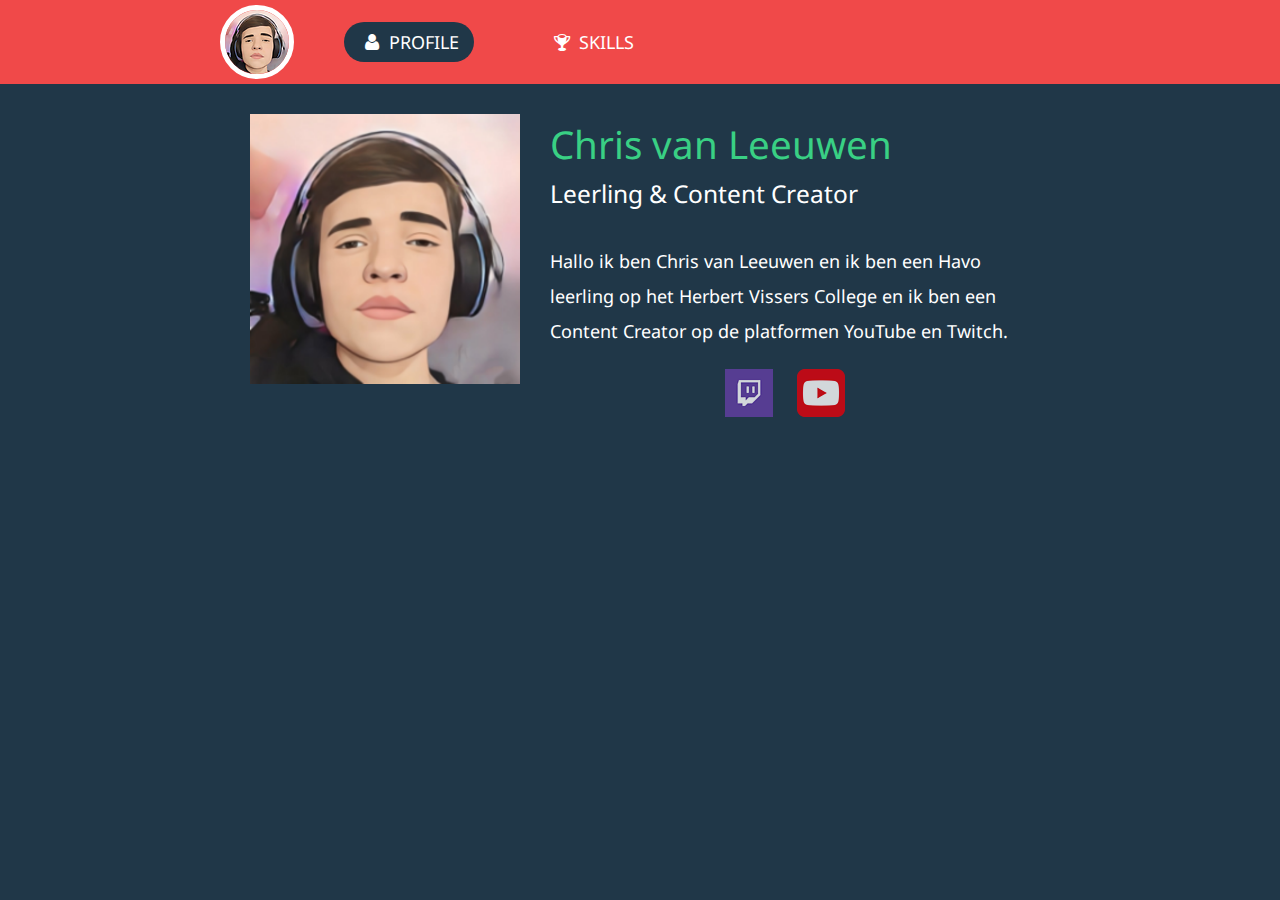
<file: index.html>
<!DOCTYPE html>
<html lang="en">
<head>
<title>Mini Portfolio</title>
<meta charset="utf-8">
<meta name="viewport" content="width=device-width, initial-scale=1.0">
<link href="css/bootstrap.css" rel="stylesheet">
<link href="css/style.css" rel="stylesheet">
<link href="font/css/fontello.css" rel="stylesheet">
<link href='http://fonts.googleapis.com/css?family=Droid+Sans:400,700' rel='stylesheet' type='text/css'>
</head>
<body>
<div class="navbar">
  <div class="navbar-inner">
    <div class="container"> <a class="btn btn-navbar" data-toggle="collapse" data-target=".nav-collapse"> <span class="icon-bar"></span> <span class="icon-bar"></span> <span class="icon-bar"></span> </a> <a class="brand" href="index.html"><img src="img/user.jpg" alt=""></a>
      <ul class="nav nav-collapse pull-left">
        <li><a href="index.html" class="active"><i class="icon-user"></i> Profile</a></li>
        <li><a href="skills.html"><i class="icon-trophy"></i> Skills</a></li>
      </ul>
      <div class="nav-collapse collapse"></div>
    </div>
  </div>
</div>
<div class="container profile">
  <div class="span3"> <img src="img/mini.png" alt=""> </div>
  <div class="span5">
    <h1>Chris van Leeuwen</h1>
    <h3>Leerling &amp; Content Creator</h3>
    <p> Hallo ik ben Chris van Leeuwen en ik ben een Havo leerling op het Herbert Vissers College en ik ben een Content Creator op de platformen YouTube en Twitch. </p>
    
</div>
<div class="row social">
  <ul class="social-icons">
    <li><a href="https://www.twitch.tv/e1ghty_" target="_blank"><img src="img/Twitch.png" alt=""></a></li>
    <li><a href="https://www.youtube.com/e1ghty_" target="_blank"><img src="img/YouTube.png" alt=""></a></li>
    
  </ul>
</div>
<div class="footer" href="css/bootstrap-responsive.css" rel="stylesheet" type="text/css">
  <div class="container">
    
    

</div>
<div id="myModal" class="modal hide fade" tabindex="-1" role="dialog" aria-labelledby="myModalLabel" aria-hidden="true">
  <div class="modal-header">
    <button type="button" class="close" data-dismiss="modal" aria-hidden="true">×</button>
    <h3 id="myModalLabel"><i class="icon-mail"></i> Contact Me</h3>
  </div>
  <div class="modal-body">
    <form action="#">
      <input type="text" placeholder="Yopur Name">
      <input type="text" placeholder="Your Email">
      <input type="text" placeholder="Website (Optional)">
      <textarea rows="3" style="width:80%"></textarea>
      <br>
      <button type="submit" class="btn btn-large"><i class="icon-paper-plane"></i> SUBMIT</button>
    </form>
  </div>
</div>
<script src="js/jquery-1.10.1.min.js"></script>
<script src="js/bootstrap.min.js"></script>
<script>
$('#myModal').modal('hidden')
</script>
</body>
</html>
</file>
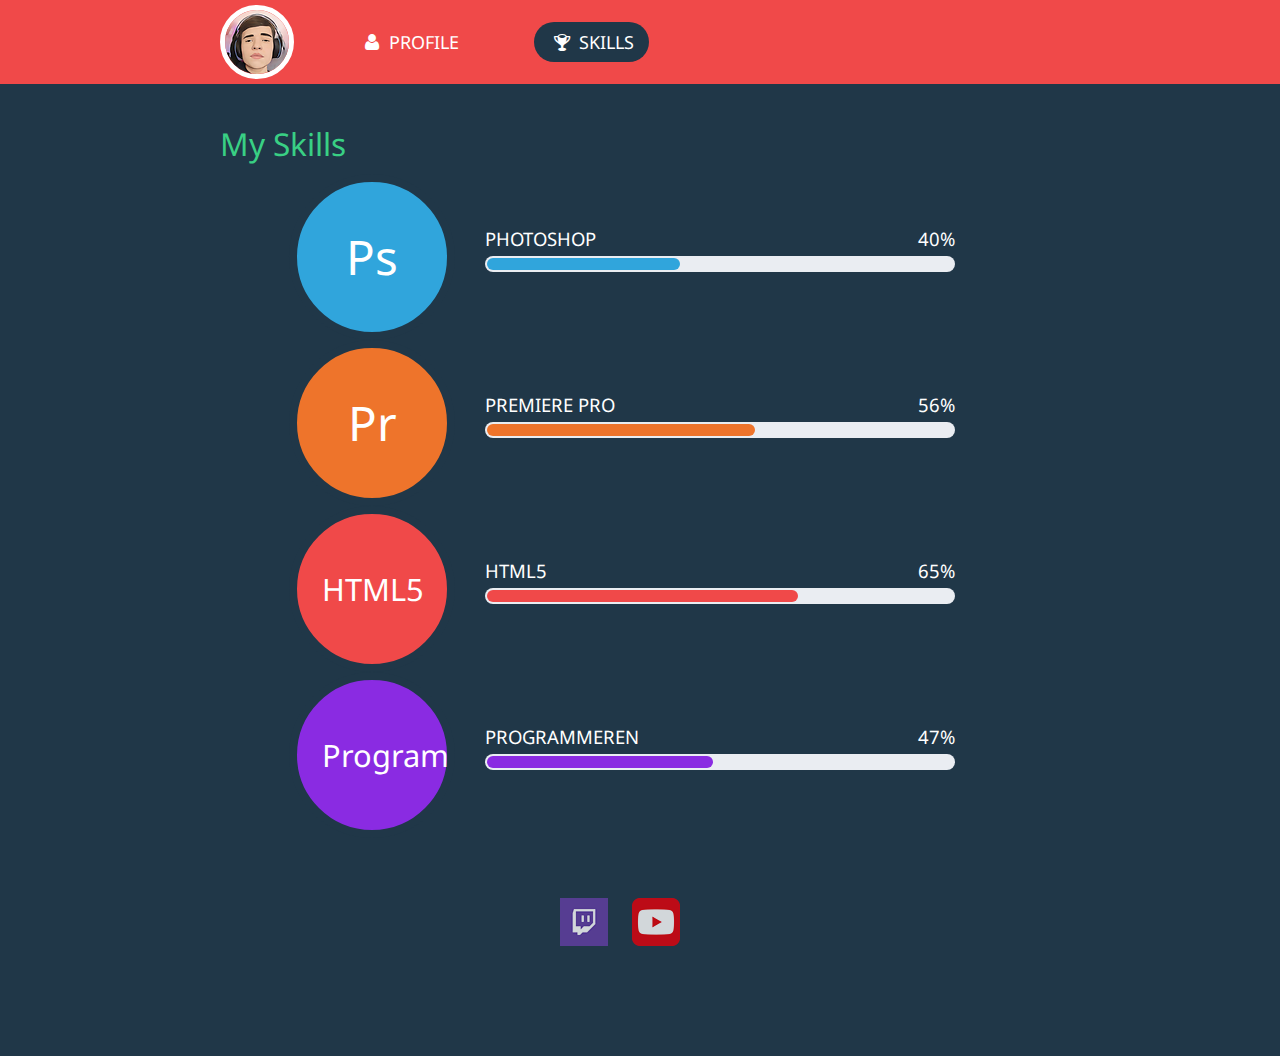
<file: skills.html>
<!DOCTYPE html>
<html lang="en">
<head>
<title>Mini Portfolio | Skills</title>
<meta charset="utf-8">
<meta name="viewport" content="width=device-width, initial-scale=1.0">
<link href="css/bootstrap.css" rel="stylesheet">
<link href="css/style.css" rel="stylesheet">
<link href="font/css/fontello.css" rel="stylesheet">
<link href='http://fonts.googleapis.com/css?family=Droid+Sans:400,700' rel='stylesheet' type='text/css'>
</head>
<body>
<div class="navbar">
  <div class="navbar-inner">
    <div class="container"> <a class="btn btn-navbar" data-toggle="collapse" data-target=".nav-collapse"> <span class="icon-bar"></span> <span class="icon-bar"></span> <span class="icon-bar"></span> </a> <a class="brand" href="index.html"><img src="img/user.jpg" alt=""></a>
      <ul class="nav nav-collapse pull-left">
        <li><a href="index.html"><i class="icon-user"></i> Profile</a></li>
        <li><a href="skills.html" class="active"><i class="icon-trophy"></i> Skills</a></li>
        
      </ul>
      <div class="nav-collapse collapse"></div>
    </div>
  </div>
</div>
<div class="container skills">
  <h2>My Skills</h2>
  <div class="row">
    <div class="span3">
      <div class="ps">
        <h3>Ps</h3>
      </div>
    </div>
    <div class="span5">
      <h3>Photoshop <span>40%</span></h3>
      <div class="expand-bg"> <span class="expand ps2"> &nbsp; </span> </div>
    </div>
  </div>
  <div class="row">
    <div class="span3">
      <div class="ai">
        <h3>Pr</h3>
      </div>
    </div>
    <div class="span5">
      <h3>Premiere Pro <span>56%</span></h3>
      <div class="expand-bg"> <span class="expand ai2"> &nbsp; </span> </div>
    </div>
  </div>
  
  <div class="row">
    <div class="span3">
      <div class="html">
        <h3>HTML5</h3>
      </div>
    </div>
    <div class="span5">
      <h3>HTML5 <span>65%</span></h3>
      <div class="expand-bg"> <span class="expand html2"> &nbsp; </span> </div>
    </div>
  </div>
  
  <div class="row">
     <div class="span3" onclick="location.href='Programmeren.html'">
      <div class="css">
        <h3>Program</h3>
      </div>
    </div>
    <div class="span5">
      <h3>Programmeren <span>47%</span></h3>
      <div class="expand-bg"> <span class="expand css2"> &nbsp; </span> </div>
    </div>
  </div>




</div>




<div class="row social">
  <ul class="social-icons">
    <li><a href="https://www.twitch.tv/e1ghty_" target="_blank"><img src="img/Twitch.png" alt=""></a></li>
    <li><a href="https://www.youtube.com/e1ghty_" target="_blank"><img src="img/YouTube.png" alt=""></a></li>
  </ul>
</div>
<div class="footer">
  <div class="container">
    
  </div>
</div>
<div id="myModal" class="modal hide fade" tabindex="-1" role="dialog" aria-labelledby="myModalLabel" aria-hidden="true">
  <div class="modal-header">
    <button type="button" class="close" data-dismiss="modal" aria-hidden="true">×</button>
    <h3 id="myModalLabel"><i class="icon-mail"></i> Contact Me</h3>
  </div>
  <div class="modal-body">
    <form action="#">
      <input type="text" placeholder="Yopur Name">
      <input type="text" placeholder="Your Email">
      <input type="text" placeholder="Website (Optional)">
      <textarea rows="3" style="width:80%"></textarea>
      <br>
      <button type="submit" class="btn btn-large"><i class="icon-paper-plane"></i> SUBMIT</button>
    </form>
  </div>
</div>
<script src="js/jquery-1.10.1.min.js"></script>
<script src="js/bootstrap.min.js"></script>
<script>
$('#myModal').modal('hidden')
</script>
</body>
</html>
</file>
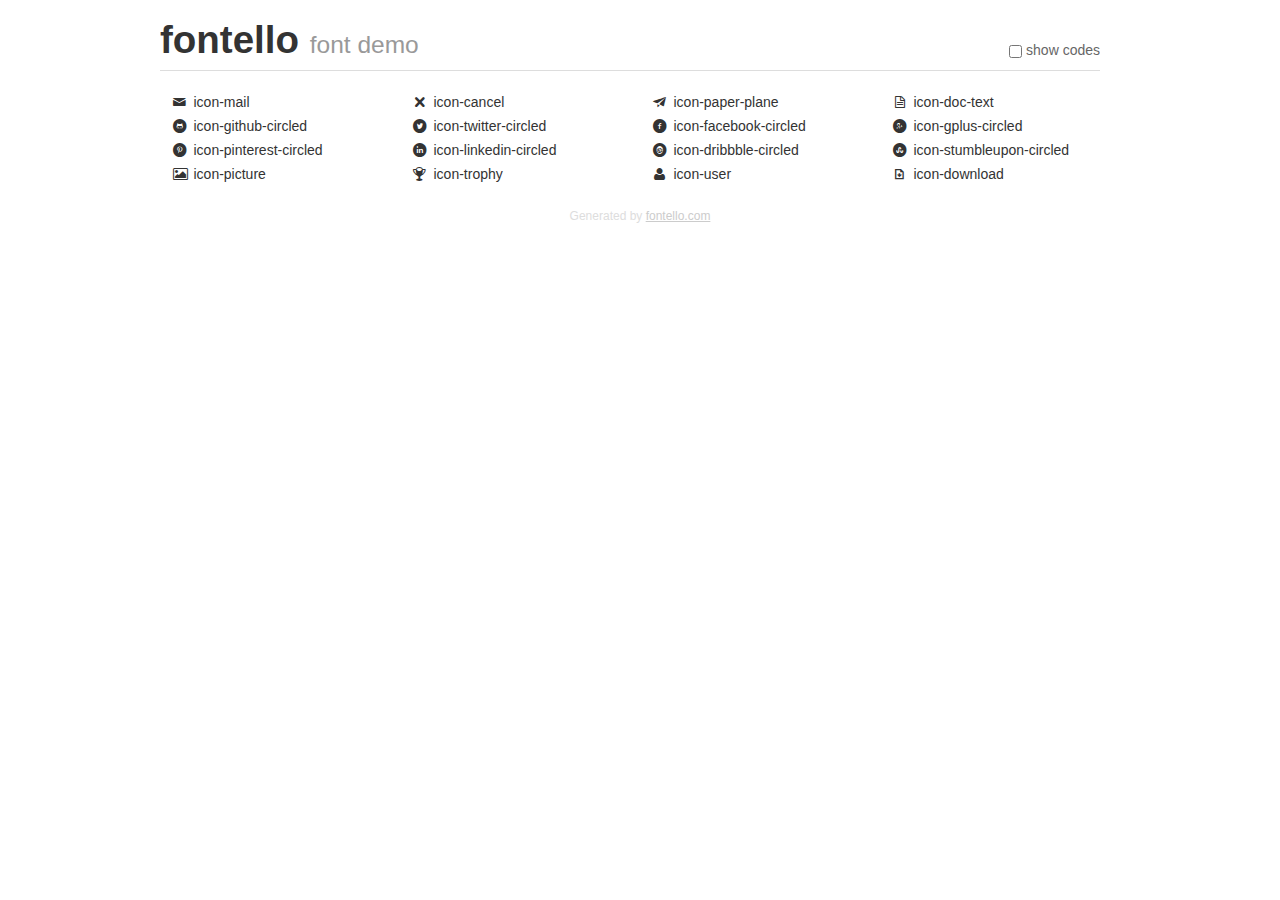
<file: font/demo.html>
<!DOCTYPE html>
<html>
  <head><!--[if lt IE 9]>
    <script src="http://html5shim.googlecode.com/svn/trunk/html5.js"></script><![endif]-->
    <meta charset="UTF-8"><style type="text/css">/*
 * Bootstrap v2.2.1
 *
 * Copyright 2012 Twitter, Inc
 * Licensed under the Apache License v2.0
 * http://www.apache.org/licenses/LICENSE-2.0
 *
 * Designed and built with all the love in the world @twitter by @mdo and @fat.
 */
.clearfix {
  *zoom: 1;
}
.clearfix:before,
.clearfix:after {
  display: table;
  content: "";
  line-height: 0;
}
.clearfix:after {
  clear: both;
}
html {
  font-size: 100%;
  -webkit-text-size-adjust: 100%;
  -ms-text-size-adjust: 100%;
}
a:focus {
  outline: thin dotted #333;
  outline: 5px auto -webkit-focus-ring-color;
  outline-offset: -2px;
}
a:hover,
a:active {
  outline: 0;
}
button,
input,
select,
textarea {
  margin: 0;
  font-size: 100%;
  vertical-align: middle;
}
button,
input {
  *overflow: visible;
  line-height: normal;
}
button::-moz-focus-inner,
input::-moz-focus-inner {
  padding: 0;
  border: 0;
}
body {
  margin: 0;
  font-family: "Helvetica Neue", Helvetica, Arial, sans-serif;
  font-size: 14px;
  line-height: 20px;
  color: #333;
  background-color: #fff;
}
a {
  color: #08c;
  text-decoration: none;
}
a:hover {
  color: #005580;
  text-decoration: underline;
}
.row {
  margin-left: -20px;
  *zoom: 1;
}
.row:before,
.row:after {
  display: table;
  content: "";
  line-height: 0;
}
.row:after {
  clear: both;
}
[class*="span"] {
  float: left;
  min-height: 1px;
  margin-left: 20px;
}
.container,
.navbar-static-top .container,
.navbar-fixed-top .container,
.navbar-fixed-bottom .container {
  width: 940px;
}
.span12 {
  width: 940px;
}
.span11 {
  width: 860px;
}
.span10 {
  width: 780px;
}
.span9 {
  width: 700px;
}
.span8 {
  width: 620px;
}
.span7 {
  width: 540px;
}
.span6 {
  width: 460px;
}
.span5 {
  width: 380px;
}
.span4 {
  width: 300px;
}
.span3 {
  width: 220px;
}
.span2 {
  width: 140px;
}
.span1 {
  width: 60px;
}
[class*="span"].pull-right,
.row-fluid [class*="span"].pull-right {
  float: right;
}
.container {
  margin-right: auto;
  margin-left: auto;
  *zoom: 1;
}
.container:before,
.container:after {
  display: table;
  content: "";
  line-height: 0;
}
.container:after {
  clear: both;
}
p {
  margin: 0 0 10px;
}
.lead {
  margin-bottom: 20px;
  font-size: 21px;
  font-weight: 200;
  line-height: 30px;
}
small {
  font-size: 85%;
}
h1 {
  margin: 10px 0;
  font-family: inherit;
  font-weight: bold;
  line-height: 20px;
  color: inherit;
  text-rendering: optimizelegibility;
}
h1 small {
  font-weight: normal;
  line-height: 1;
  color: #999;
}
h1 {
  line-height: 40px;
}
h1 {
  font-size: 38.5px;
}
h1 small {
  font-size: 24.5px;
}
body {
  margin-top: 90px;
}
.header {
  position: fixed;
  top: 0;
  left: 50%;
  margin-left: -480px;
  background-color: #fff;
  border-bottom: 1px solid #ddd;
  padding-top: 10px;
  z-index: 10;
}
.footer {
  color: #ddd;
  font-size: 12px;
  text-align: center;
  margin-top: 20px;
}
.footer a {
  color: #ccc;
  text-decoration: underline;
}
.the-icons {
  font-size: 14px;
  line-height: 24px;
}
.switch {
  position: absolute;
  right: 0;
  bottom: 10px;
  color: #666;
}
.switch input {
  margin-right: 0.3em;
}
.codesOn .i-name {
  display: none;
}
.codesOn .i-code {
  display: inline;
}
.i-code {
  display: none;
}
</style>
    <link rel="stylesheet" href="css/fontello.css">
    <link rel="stylesheet" href="css/animation.css"><!--[if IE 7]>
    <link rel="stylesheet" href="css/fontello-ie7.css"><![endif]-->
    <script>
      function toggleCodes(on) {
        var obj = document.getElementById('icons');
        
        if (on) {
          obj.className += ' codesOn';
        } else {
          obj.className = obj.className.replace(' codesOn', '');
        }
      }
      
    </script>
  </head>
  <body>
    <div class="container header">
      <h1>
        fontello
         <small>font demo</small>
      </h1>
      <label class="switch">
        <input type="checkbox" onclick="toggleCodes(this.checked)">show codes
      </label>
    </div>
    <div id="icons" class="container">
      <div class="row">
        <div title="Code: 0xe806" class="the-icons span3"><i class="icon-mail"></i> <span class="i-name">icon-mail</span><span class="i-code">0xe806</span></div>
        <div title="Code: 0xe80f" class="the-icons span3"><i class="icon-cancel"></i> <span class="i-name">icon-cancel</span><span class="i-code">0xe80f</span></div>
        <div title="Code: 0xe804" class="the-icons span3"><i class="icon-paper-plane"></i> <span class="i-name">icon-paper-plane</span><span class="i-code">0xe804</span></div>
        <div title="Code: 0xe803" class="the-icons span3"><i class="icon-doc-text"></i> <span class="i-name">icon-doc-text</span><span class="i-code">0xe803</span></div>
      </div>
      <div class="row">
        <div title="Code: 0xe80e" class="the-icons span3"><i class="icon-github-circled"></i> <span class="i-name">icon-github-circled</span><span class="i-code">0xe80e</span></div>
        <div title="Code: 0xe808" class="the-icons span3"><i class="icon-twitter-circled"></i> <span class="i-name">icon-twitter-circled</span><span class="i-code">0xe808</span></div>
        <div title="Code: 0xe807" class="the-icons span3"><i class="icon-facebook-circled"></i> <span class="i-name">icon-facebook-circled</span><span class="i-code">0xe807</span></div>
        <div title="Code: 0xe809" class="the-icons span3"><i class="icon-gplus-circled"></i> <span class="i-name">icon-gplus-circled</span><span class="i-code">0xe809</span></div>
      </div>
      <div class="row">
        <div title="Code: 0xe80a" class="the-icons span3"><i class="icon-pinterest-circled"></i> <span class="i-name">icon-pinterest-circled</span><span class="i-code">0xe80a</span></div>
        <div title="Code: 0xe80b" class="the-icons span3"><i class="icon-linkedin-circled"></i> <span class="i-name">icon-linkedin-circled</span><span class="i-code">0xe80b</span></div>
        <div title="Code: 0xe80c" class="the-icons span3"><i class="icon-dribbble-circled"></i> <span class="i-name">icon-dribbble-circled</span><span class="i-code">0xe80c</span></div>
        <div title="Code: 0xe80d" class="the-icons span3"><i class="icon-stumbleupon-circled"></i> <span class="i-name">icon-stumbleupon-circled</span><span class="i-code">0xe80d</span></div>
      </div>
      <div class="row">
        <div title="Code: 0xe802" class="the-icons span3"><i class="icon-picture"></i> <span class="i-name">icon-picture</span><span class="i-code">0xe802</span></div>
        <div title="Code: 0xe801" class="the-icons span3"><i class="icon-trophy"></i> <span class="i-name">icon-trophy</span><span class="i-code">0xe801</span></div>
        <div title="Code: 0xe800" class="the-icons span3"><i class="icon-user"></i> <span class="i-name">icon-user</span><span class="i-code">0xe800</span></div>
        <div title="Code: 0xe805" class="the-icons span3"><i class="icon-download"></i> <span class="i-name">icon-download</span><span class="i-code">0xe805</span></div>
      </div>
    </div>
    <div class="container footer">Generated by <a href="http://fontello.com">fontello.com</a></div>
  </body>
</html>
</file>
<file: font/css/fontello.css>
@font-face {
  font-family: 'fontello';
  src: url('../font/fontello.eot?87773380');
  src: url('../font/fontello.eot?87773380#iefix') format('embedded-opentype'),
       url('../font/fontello.woff?87773380') format('woff'),
       url('../font/fontello.ttf?87773380') format('truetype'),
       url('../font/fontello.svg?87773380#fontello') format('svg');
  font-weight: normal;
  font-style: normal;
}
/* Chrome hack: SVG is rendered more smooth in Windozze. 100% magic, uncomment if you need it. */
/* Note, that will break hinting! In other OS-es font will be not as sharp as it could be */
/*
@media screen and (-webkit-min-device-pixel-ratio:0) {
  @font-face {
    font-family: 'fontello';
    src: url('../font/fontello.svg?87773380#fontello') format('svg');
  }
}
*/
 
 [class^="icon-"]:before, [class*=" icon-"]:before {
  font-family: "fontello";
  font-style: normal;
  font-weight: normal;
  speak: none;
 
  display: inline-block;
  text-decoration: inherit;
  width: 1em;
  margin-right: .2em;
  text-align: center;
  /* opacity: .8; */
 
  /* For safety - reset parent styles, that can break glyph codes*/
  font-variant: normal;
  text-transform: none;
     
  /* fix buttons height, for twitter bootstrap */
  line-height: 1em;
 
  /* Animation center compensation - margins should be symmetric */
  /* remove if not needed */
  margin-left: .2em;
 
  /* you can be more comfortable with increased icons size */
  /* font-size: 120%; */
 
  /* Uncomment for 3D effect */
  /* text-shadow: 1px 1px 1px rgba(127, 127, 127, 0.3); */
}
 
.icon-mail:before { content: '\e806'; } /* '' */
.icon-cancel:before { content: '\e80f'; } /* '' */
.icon-paper-plane:before { content: '\e804'; } /* '' */
.icon-doc-text:before { content: '\e803'; } /* '' */
.icon-github-circled:before { content: '\e80e'; } /* '' */
.icon-twitter-circled:before { content: '\e808'; } /* '' */
.icon-facebook-circled:before { content: '\e807'; } /* '' */
.icon-gplus-circled:before { content: '\e809'; } /* '' */
.icon-pinterest-circled:before { content: '\e80a'; } /* '' */
.icon-linkedin-circled:before { content: '\e80b'; } /* '' */
.icon-dribbble-circled:before { content: '\e80c'; } /* '' */
.icon-stumbleupon-circled:before { content: '\e80d'; } /* '' */
.icon-picture:before { content: '\e802'; } /* '' */
.icon-trophy:before { content: '\e801'; } /* '' */
.icon-user:before { content: '\e800'; } /* '' */
.icon-download:before { content: '\e805'; } /* '' */
</file>
<file: font/css/fontello-ie7.css>
[class^="icon-"], [class*=" icon-"] {
  font-family: 'fontello';
  font-style: normal;
  font-weight: normal;
 
  /* fix buttons height */
  line-height: 1em;
 
  /* you can be more comfortable with increased icons size */
  /* font-size: 120%; */
}
 
.icon-mail { *zoom: expression( this.runtimeStyle['zoom'] = '1', this.innerHTML = '&#xe806;&nbsp;'); }
.icon-cancel { *zoom: expression( this.runtimeStyle['zoom'] = '1', this.innerHTML = '&#xe80f;&nbsp;'); }
.icon-paper-plane { *zoom: expression( this.runtimeStyle['zoom'] = '1', this.innerHTML = '&#xe804;&nbsp;'); }
.icon-doc-text { *zoom: expression( this.runtimeStyle['zoom'] = '1', this.innerHTML = '&#xe803;&nbsp;'); }
.icon-github-circled { *zoom: expression( this.runtimeStyle['zoom'] = '1', this.innerHTML = '&#xe80e;&nbsp;'); }
.icon-twitter-circled { *zoom: expression( this.runtimeStyle['zoom'] = '1', this.innerHTML = '&#xe808;&nbsp;'); }
.icon-facebook-circled { *zoom: expression( this.runtimeStyle['zoom'] = '1', this.innerHTML = '&#xe807;&nbsp;'); }
.icon-gplus-circled { *zoom: expression( this.runtimeStyle['zoom'] = '1', this.innerHTML = '&#xe809;&nbsp;'); }
.icon-pinterest-circled { *zoom: expression( this.runtimeStyle['zoom'] = '1', this.innerHTML = '&#xe80a;&nbsp;'); }
.icon-linkedin-circled { *zoom: expression( this.runtimeStyle['zoom'] = '1', this.innerHTML = '&#xe80b;&nbsp;'); }
.icon-dribbble-circled { *zoom: expression( this.runtimeStyle['zoom'] = '1', this.innerHTML = '&#xe80c;&nbsp;'); }
.icon-stumbleupon-circled { *zoom: expression( this.runtimeStyle['zoom'] = '1', this.innerHTML = '&#xe80d;&nbsp;'); }
.icon-picture { *zoom: expression( this.runtimeStyle['zoom'] = '1', this.innerHTML = '&#xe802;&nbsp;'); }
.icon-trophy { *zoom: expression( this.runtimeStyle['zoom'] = '1', this.innerHTML = '&#xe801;&nbsp;'); }
.icon-user { *zoom: expression( this.runtimeStyle['zoom'] = '1', this.innerHTML = '&#xe800;&nbsp;'); }
.icon-download { *zoom: expression( this.runtimeStyle['zoom'] = '1', this.innerHTML = '&#xe805;&nbsp;'); }
</file>
<file: css/style.css>
/*This stylesheet contains some custom class rather than Bootstrap*/
		
a.brand img {
	border-radius:50%;
	border:5px solid #fff;
}
.profile, .skills, .work, .resume {
	padding:30px 0;
}
.profile h2, .skills h2, .work h2, .resume h2 {
	font-weight:normal;
	color: #39D084;
}
/***** Profile *****/
	.profile h1 {
	color:#39d084;
	font-weight: normal;
}
.profile h3 {
	color:#fff;
	font-weight: normal;
}
.profile p {
	color:#fff;
	font-size:18px;
	line-height: 35px;
	margin-top: 30px;
}
.profile .container .span5 {
	padding:40px 0;
}
a.hire-me {
	display: inline-block;
 *display: inline;
	padding:20px 60px;
	background:#39d084;
	color:#fff;
	text-transform:uppercase;
	font-size:26px;
	margin:20px 0;
	-webkit-border-radius: 40px;
	-moz-border-radius: 40px;
	border-radius: 40px;
}
a.hire-me:hover {
	text-decoration:none;
	background:#11d170;
}
.social {
	text-align:center;
	padding-bottom:80px;
}
ul.social-icons {
	margin:20px 0;
}
ul.social-icons li {
	list-style:none;
	display:inline-block;
	margin:10px;
}
ul.social-icons li:first-child {
	margin-left:0;
}
ul.social-icons li a {
	opacity:0.8;
}
ul.social-icons li a:hover {
	opacity:1;
}
/***** Skills *****/
.skills .span3 {
	width:235px;
	overflow: hidden;
}
.skills .span5 {
	text-align:left;
	padding:47px 0;
}
.skills .ps, .skills .ai, .skills .html, .skills .css {
	padding:25px;
	width:100px;
	height:100px;
	-webkit-border-radius: 50%;
	-moz-border-radius: 50%;
	border-radius: 50%;
	text-align:center;
	border:8px solid #203748;
	float:right;
	-webkit-transition: all 0.2s linear;
	-moz-transition: all 0.2s linear;
	-o-transition: all 0.2s linear;
	transition: all 0.2s linear;
}
.skills .ps {
	background:#30a5dc;
}
.skills .ai {
	background:#ee742b;
}
.skills .html {
	background:#f04949;
}
.skills .css {
	background:#8A2BE2;
}


.skills .ps:hover, .skills .ai:hover, .skills .html:hover, .skills .css:hover {
	border:8px solid #fff;
}
.skills .ps h3, .skills .ai h3, .skills .html h3, .skills .css h3 {
	color:#fff;
	font-size: 3.4em;
	font-weight: normal;
	line-height: 80px;
}
.skills .html h3, .skills .css h3 {
	font-size: 2.2em;
}
.expand-bg {
	background: none repeat scroll 0 0 #EAEDF2;
	border-radius:16px;
	height: 16px;
	margin-bottom: 15px;
	position: relative;
	padding: 0 2px;
}
.expand {
	border-radius: 10px;
	height: 4px;
	margin: 2px 0;
	padding: 4px 0 4px 5px;
	position: absolute;
}
.skills .span5 h3 {
	font-size: 18.5px;
	line-height: 15px;
	font-weight:normal;
	text-transform:uppercase;
}
.skills .span5 h3 span {
	float:right;
}
.ps2 {
	width:40%;
	background:#30a5dc;
	-moz-animation:html5 2s ease-out;
	-webkit-animation:html5 2s ease-out;
}
.ai2 {
	width:56%;
	background:#ee742b;
	-moz-animation:css3 2s ease-out;
	-webkit-animation:css3 2s ease-out;
}
.html2 {
	width:65%;
	background:#f04949;
	-moz-animation:jquery 2s ease-out;
	-webkit-animation:jquery 2s ease-out;
}
.css2 {
	width:47%;
	background:#8A2BE2;
	-moz-animation:photoshop 2s ease-out;
	-webkit-animation:photoshop 2s ease-out;
}



 @-moz-keyframes ps2 {
0% {
width:0px;
}
100% {
width:90%;
}
}
@-moz-keyframes ai2 {
0% {
width:0px;
}
100% {
width:80%;
}
}
@-moz-keyframes html2 {
0% {
width:0px;
}
100% {
width:75%;
}
}
@-moz-keyframes css2 {
0% {
width:0px;
}
100% {
width:85%;
}
}

@-moz-keyframes Programmeren2 {
0% {
width:0px;
}
100% {
width:85%;
}
}


 @-webkit-keyframes ps2 {
0% {
width:0px;
}
100% {
width:90%;
}
}
@-webkit-keyframes ai {
0% {
width:0px;
}
100% {
width:80%;
}
}
@-webkit-keyframes html {
0% {
width:0px;
}
100% {
width:75%;
}
}
@-webkit-keyframes css {
0% {
width:0px;
}
100% {
width:85%;
}
}



/**** Work container *****/
ul.work-images li {
	list-style:none;
	display:inline-block;
	margin: 8px 10px;
 background:
}
ul.work-images li:first-child {
	margin-left:0;
}
ul.work-images li div {
	background:url(../img/eye.png) 50% 50% no-repeat;
	background-color: #f04949;
	-webkit-transition: all 0.2s linear;
	-moz-transition: all 0.2s linear;
	-o-transition: all 0.2s linear;
	transition: all 0.2s linear;
}
ul.work-images li img {
	-webkit-transition: all 0.2s linear;
	-moz-transition: all 0.2s linear;
	-o-transition: all 0.2s linear;
	transition: all 0.2s linear;
}
ul.work-images li img:hover {
	opacity:0.1;
}
/***** Resume container *****/
.resume h3 {
	margin:60px 0;
}
.resume .btn-center {
	text-align:center;
}
.footer {
	background:#355267;
	position: fixed;
	width: 100%;
	bottom:0;
}
.footer p {
	margin:20px 0;
}
.footer p a {
	color:#fff;
	text-decoration:none;
}
.footer p a:hover {
	color:#39d084;
}
</file>
<file: font/css/animation.css>
/*
   Animation example, for spinners
*/
.animate-spin {
  -moz-animation: spin 2s infinite linear;
  -o-animation: spin 2s infinite linear;
  -webkit-animation: spin 2s infinite linear;
  animation: spin 2s infinite linear;
  display: inline-block;
}
@-moz-keyframes spin {
  0% {
    -moz-transform: rotate(0deg);
    -o-transform: rotate(0deg);
    -webkit-transform: rotate(0deg);
    transform: rotate(0deg);
  }

  100% {
    -moz-transform: rotate(359deg);
    -o-transform: rotate(359deg);
    -webkit-transform: rotate(359deg);
    transform: rotate(359deg);
  }
}
@-webkit-keyframes spin {
  0% {
    -moz-transform: rotate(0deg);
    -o-transform: rotate(0deg);
    -webkit-transform: rotate(0deg);
    transform: rotate(0deg);
  }

  100% {
    -moz-transform: rotate(359deg);
    -o-transform: rotate(359deg);
    -webkit-transform: rotate(359deg);
    transform: rotate(359deg);
  }
}
@-o-keyframes spin {
  0% {
    -moz-transform: rotate(0deg);
    -o-transform: rotate(0deg);
    -webkit-transform: rotate(0deg);
    transform: rotate(0deg);
  }

  100% {
    -moz-transform: rotate(359deg);
    -o-transform: rotate(359deg);
    -webkit-transform: rotate(359deg);
    transform: rotate(359deg);
  }
}
@-ms-keyframes spin {
  0% {
    -moz-transform: rotate(0deg);
    -o-transform: rotate(0deg);
    -webkit-transform: rotate(0deg);
    transform: rotate(0deg);
  }

  100% {
    -moz-transform: rotate(359deg);
    -o-transform: rotate(359deg);
    -webkit-transform: rotate(359deg);
    transform: rotate(359deg);
  }
}
@keyframes spin {
  0% {
    -moz-transform: rotate(0deg);
    -o-transform: rotate(0deg);
    -webkit-transform: rotate(0deg);
    transform: rotate(0deg);
  }

  100% {
    -moz-transform: rotate(359deg);
    -o-transform: rotate(359deg);
    -webkit-transform: rotate(359deg);
    transform: rotate(359deg);
  }
}
</file>
